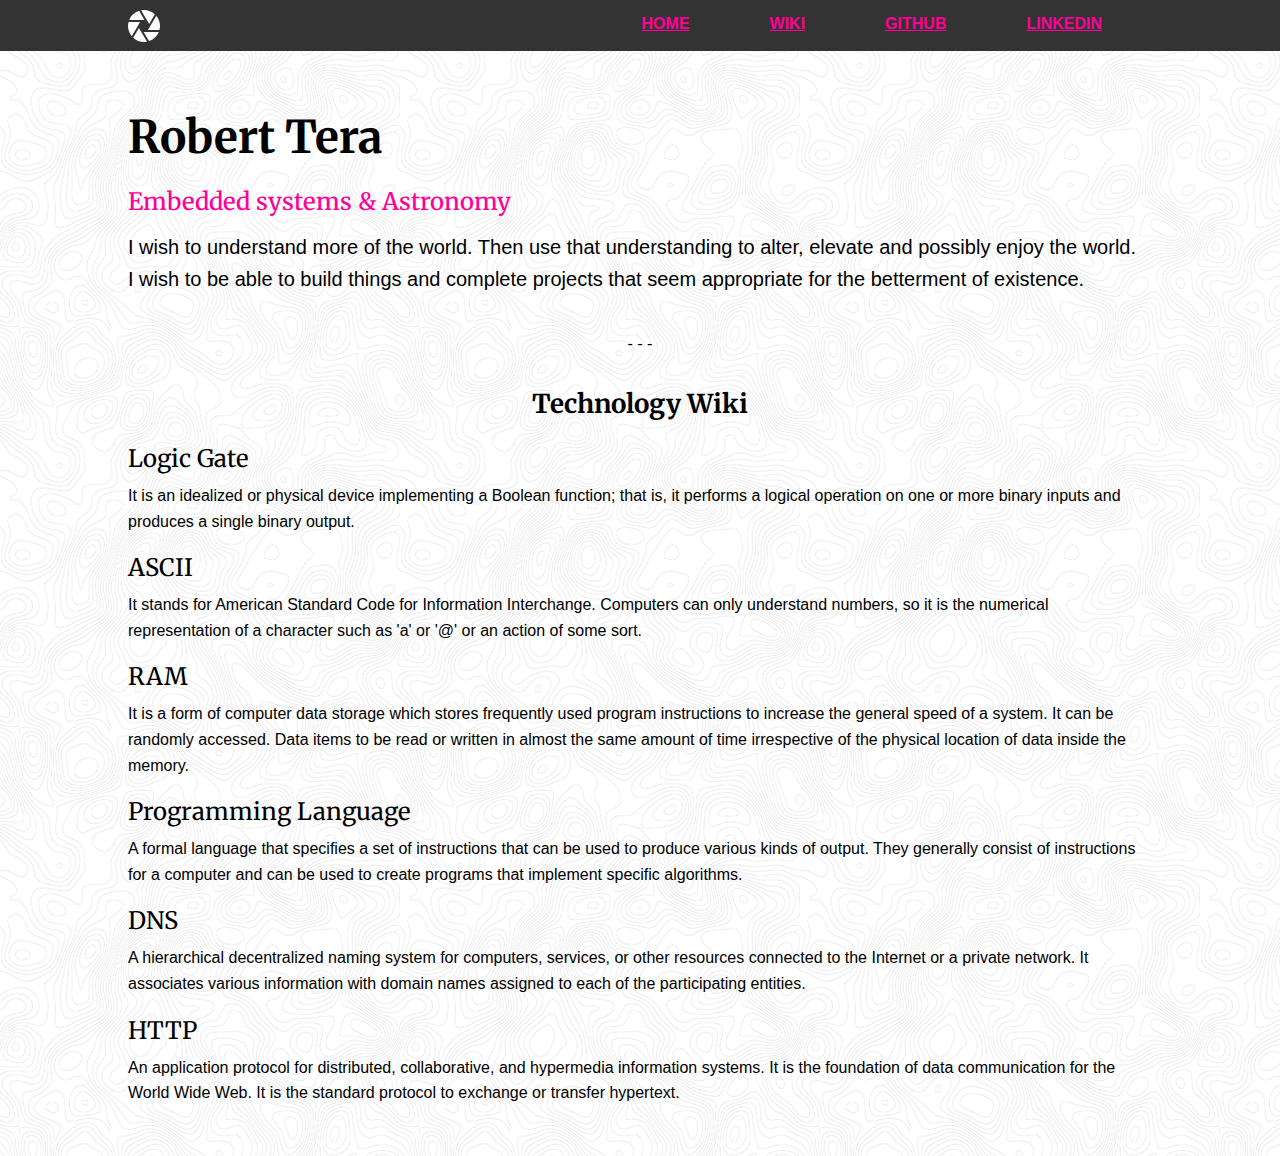
<file: myFirstWebsite/index.html>
<!DOCTYPE html>

<html>
    <head>
        <link href="https://fonts.googleapis.com/css?family=Consolas|Courier|Merriweather" rel="stylesheet" type="text/css">
        <meta charset="utf-8" />

        <link rel="stylesheet" type="text/css" href="styles.css">
        

        <meta name="description" content="Website of Robert Tera">

        <title>Robert Tera</title>

    </head>

    <body>
        <div id="header">

            <a href="index.html"><img src="assets/logo.svg"></a>
            
            <ul>
                <li><a href="index.html">Home</a></li>
                <li><a href="#wiki">Wiki</a></li>
                <li><a href="https://github.com/scolear">Github</a></li>
                <li><a href="https://www.linkedin.com/in/r%C3%B3bert-terav%C3%A1gimov-81252618a/">Linkedin</a></li>
            </ul>

        </div>

        <div id="page-content">
            <div id="introduction">
                <div class="serif">
                    <h1>Robert Tera</h1>
                    <h3>Embedded systems & Astronomy</h3>
                </div>
                <div class="content">
                    <p>
                        I wish to understand more of the world. 
                        Then use that understanding to alter, elevate and possibly enjoy the world.
                    </p>
                    <p>
                        I wish to be able to build things and complete projects that seem appropriate for the betterment of existence.
                    </p>
                    
                </div>
            </div>

            <p class="centered separator">
                - - -
            </p>

            <div id="wiki">
                <div class="centered serif">
                    <h2>Technology Wiki</h2>
                </div>
                <div class ="wiki-list">
                    <dl>
                        <dt class="serif">Logic Gate</dt>
                        <dd>It is an idealized or physical device implementing a Boolean function; that is, it performs a logical operation on one or more binary inputs and produces a single binary output.</dd>
                        <dt class="serif"> ASCII</dt>
                        <dd>It stands for American Standard Code for Information Interchange. Computers can only understand numbers, so it is the numerical representation of a character such as 'a' or '@' or an action of some sort.</dd>
                        <dt class="serif">RAM</dt>
                        <dd>It is a form of computer data storage which stores frequently used program instructions to increase the general speed of a system. It can be randomly accessed. Data items to be read or written in almost the same amount of time irrespective of the physical location of data inside the memory.</dd>
                        <dt class="serif">Programming Language</dt>
                        <dd>A formal language that specifies a set of instructions that can be used to produce various kinds of output. They generally consist of instructions for a computer and can be used to create programs that implement specific algorithms.</dd>
                        <dt class="serif">DNS</dt>
                        <dd>A hierarchical decentralized naming system for computers, services, or other resources connected to the Internet or a private network. It associates various information with domain names assigned to each of the participating entities.</dd>
                        <dt class="serif">HTTP</dt>
                        <dd>An application protocol for distributed, collaborative, and hypermedia information systems. It is the foundation of data communication for the World Wide Web. It is the standard protocol to exchange or transfer hypertext.</dd>
                    </dl>
                </div>
            </div>
        </div>
    </body>

</html>
</file>
<file: myFirstWebsite/styles.css>
* {
    margin: 0;
    padding: 0;
}

body {
    background-image: url(./assets/topography.png);
    font-family: 'Consolas', sans-serif;
}

#header {
    background-color: #333333;
    padding: 10px 10% 5px;
    
}

#header ul {
    list-style-type: none;
    overflow: hidden;
    position: absolute;
    right: 10%;
    top: 5px;
    padding: 10px;
}

#header li {
    display: block;
    float: left;
    padding: 0 40px;
    text-align: center;
    
}

#header li a {
    text-transform: uppercase;
    color: #ff0099;
    font-weight: 600;
}

#page-content {
    padding: 50px 10% 50px;
}

#introduction {
    margin: 0 auto;
    line-height: 1.6;
}

.serif {
    font-family: 'Merriweather', serif;
}

.serif h1 {
    margin: 0 0 10px;
    font-size: 45px;
}

.serif h3 {
    font-size: 24px;
    color: #ff0099;
    font-weight: 500;
}

.content{
    font-size: 20px;
    margin: 10px auto 20px;
}

.centered {
    text-align: center;
}

.separator {
    margin: 40px auto 30px;
}

.serif h2 {
    line-height: 1.6;
    font-size: 26px;
}

.wiki-list {
    line-height: 1.6;
}

dt {
    font-size: 24px;
    line-height: 2;
    margin: 10px auto 0;
}
</file>
